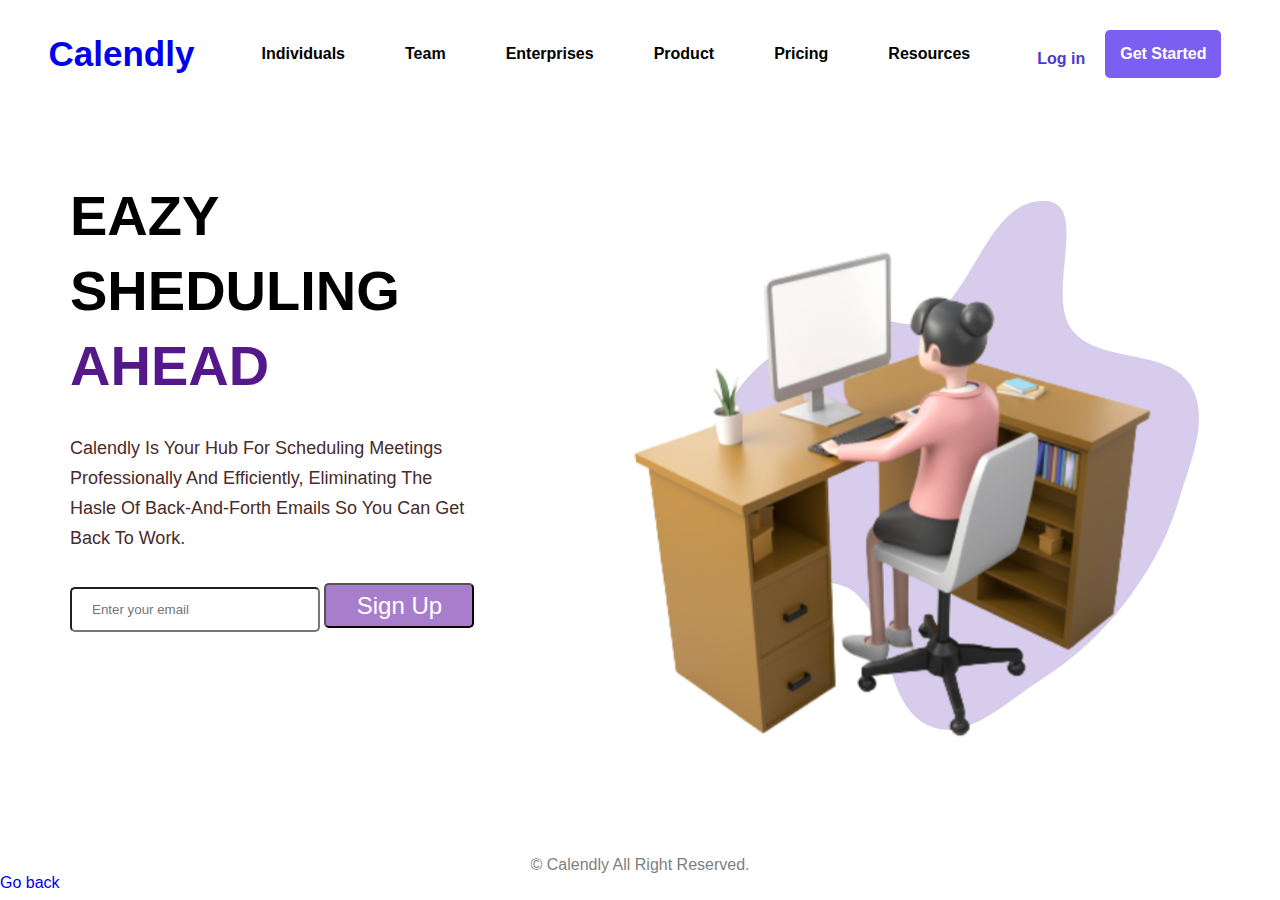
<file: index.html>
<!DOCTYPE html>
<html lang="en">
<head>
    <meta charset="UTF-8">
    <meta http-equiv="X-UA-Compatible" content="IE=edge">
    <meta name="viewport" content="width=device-width, initial-scale=1.0">
    <link rel="stylesheet" href="style.css">
    <title>Landing Page</title>
</head>
<body>
    <header >
        <nav class="nav-bar">
            <h2><a href="#">Calendly</a></h2>
            <ul class="nav-links">
                <li><a href="#"></a>Individuals</li>
                <li><a href="#"></a>Team</li>
                <li><a href="#"></a>Enterprises</li>
                <li><a href="#"></a>Product</li>
                <li><a href="#"></a>Pricing</li>
                <li><a href="#"></a>Resources</li>
            </ul>
            <div class="login">
                <a class="ctn" href="#">Log in</a>
                <a class="ctm" href="#">Get Started</a>
            </div>
        </nav>
    </header>
    <!-- Section -->
    <section>
        <div class="row">
            <div class="text">
                <h1>Eazy sheduling
                    <span> ahead</span>
                </h1>
                <p>
                    Calendly Is Your Hub For Scheduling 
                    Meetings Professionally And Efficiently, Eliminating The Hasle Of Back-And-Forth
                    Emails So You Can Get Back To Work.
                </p>
                <input type="email" id placeholder="Enter your email">
                <button>Sign Up</button>
            </div>
            <div class="image">
                <img class="landing-vector" src="Vector.svg">
                <img class="landing-img" src="landing_page.svg">
            </div>
        </div>
    </section>
    <footer>
        <h5>&copy; Calendly All Right Reserved.</h5>
        <a href="new.html">Go back</a>
    </footer>
</body>
</html>
</file>
<file: style.css>
*{
    margin: 0;
    padding:0;
    box-sizing: border-box;
    font-family: Poppins, sans-serif;
}

a{
    text-decoration: none;
}
.nav-bar h2{
    color:#55188B;
    font: 35px poppins, san-serif;
    font-weight: bold;
    margin-left: 30px;
}
.nav-bar h2 a{
    transition: 0.5s;
}
.nav-links li{
    list-style-type: none;
}
.nav-bar{
    display: flex;
    width: 100%;
    margin-right: 30px;
    justify-content: space-around;
    align-items: center;
    padding-top: 30px;
}
.nav-links{
    display: flex;
    align-items: center;
}
.nav-links li{
    margin: 0px 30px;
    font-weight: bold;
    cursor: pointer;
}
.login{
    display:flex;
    margin-right: 40px;
}
.ctn{
    margin-top: 20px;
    color: rgb(76, 56, 211);
    font-size: 1em;
    font-weight: bold;
    transition: opacity, width, 5s;
}
.ctn:hover{
    opacity: 0.5;
    width: 70px;
}
.ctm{
    margin-left: 20px;
    color: #ffff;
    padding: 15px 15px;
    background-color: #7a5ff1;
    opacity: 0.2s;
    border-radius: 5px;
    font-weight: bold;
    transition: opacity, width 5s;
}
.ctm:hover {
   /* background-color: #55188B;*/
    /*color: grey;*/
    opacity: 1;
    width: 150px;
    float: left;
}

/* section*/
.row{
    display: flex;
    margin-top: 100px;
   max-width: 100%;
}
.text{
    margin-left: 70px;
    max-width: 100%;
}
.text h1{
    text-transform: uppercase;
    width:200px;
    line-height: 75px;
    font-size: 3.5rem;
    font-weight: bold;
}
span{
    color:#55188B;
}
.text p{
    margin-top: 30px;
    font-size: 18px;
    font-weight: 200;
    line-height: 30px;
    color:#482B2B;
    text-align: left;
    margin-bottom: 30px;
}
input{
    display: inline-block;
    width: 250px;
    height: 45px;
    padding-left: 20px;
    border-radius: 5px;
}
button{
    display:inline-block;
    width: 150px;
    height: 45px;
    border-radius: 5px;
    background-color: #a87ecc;
    color: #ffff;
    font-size: 1.5rem;
}


.image .landing-vector{
    position: absolute;
    left:687px;
    top: 181px;
    width: 532px;
    z-index: -1;
    padding:20px;
}
.image .landing{
    position: absolute;
    top: 50%;
    left:50%;
    width: 300px;
    height: 70px;
    z-index: 1;
}
/*Footer*/
h5{
    text-align: center;
    margin-top: 50px;
    color: grey;
    font-weight: 100;
    font-size: 1rem;
}

/**mobile*/
@media only sscreen and (max-width:6000px);{
    .nav-bar{
        padding: 0;
    }
    .nav-bar {
        position: absolute;
    }
    .nav-bar .nav-links{
        flex-direction: column;
    }
    
}
</file>
